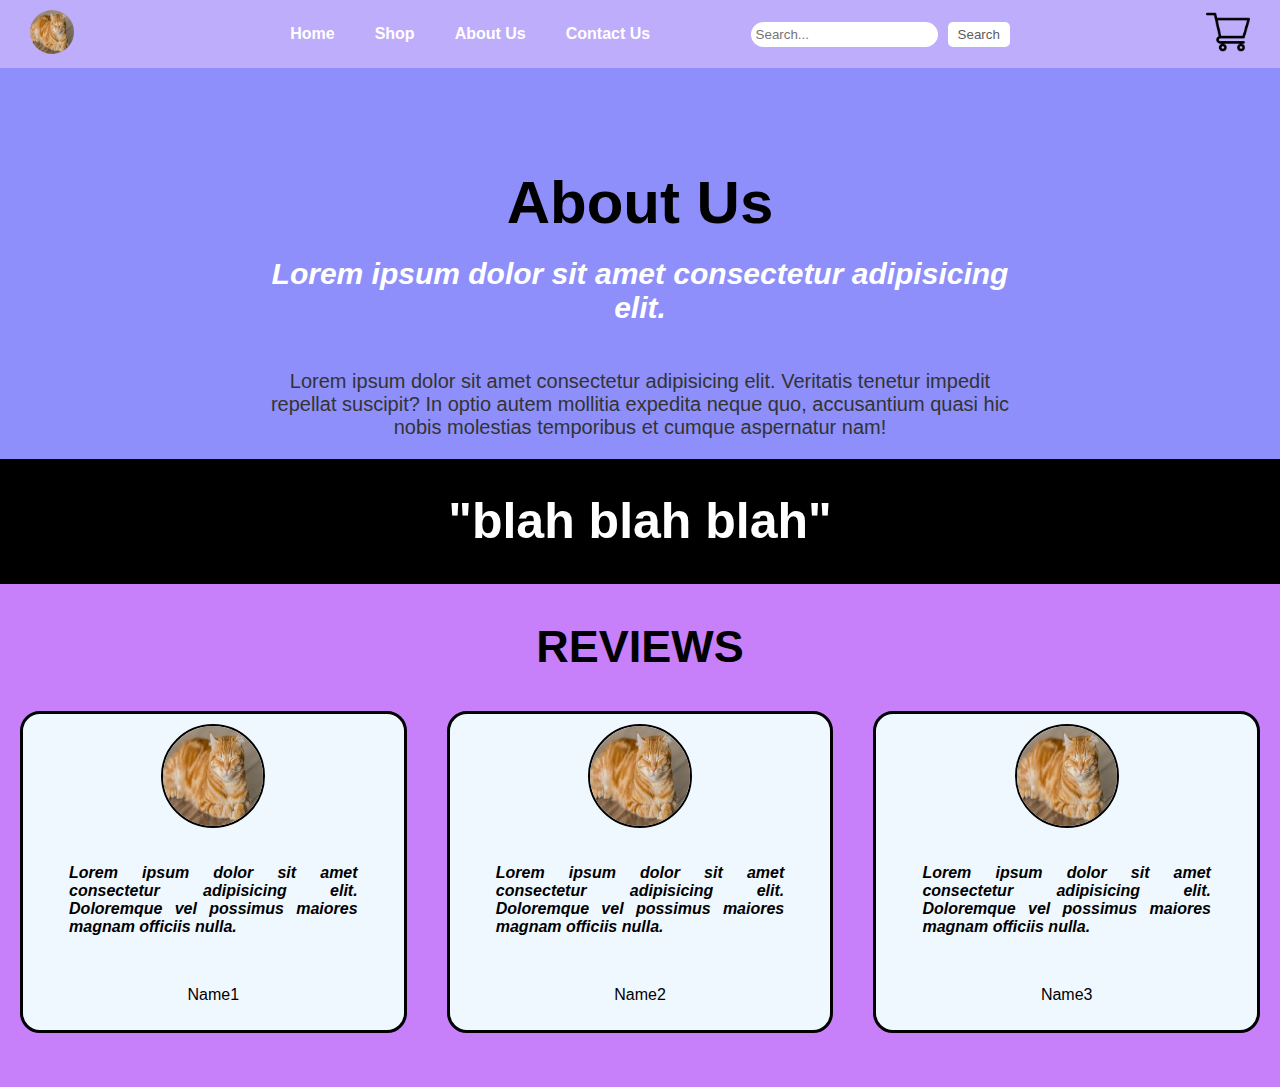
<file: exercise2.html>
<!DOCTYPE html>
<html lang="en">
<head>
    <meta charset="UTF-8">
    <meta name="viewport" content="width=device-width, initial-scale=1.0">
    <title>Try Page</title>
    <link rel="stylesheet" href="exercise2.css">
</head>
<body>
    <nav>
        <div class="logo1">
            <a href="https://www.tokopedia.com/user/settings"><img src="./Orange Cat.jpg" alt="Logo1"></a>
        </div>
        <div class="menu">
            <ul>
                <li><a href="#">Home</a></li>
                <li><a href="#">Shop</a></li>
                <li><a href="#">About Us</a></li>
                <li><a href="#">Contact Us</a></li>
            </ul>
        </div>
        <div class="search">
            <input type="text" placeholder="Search...">
            <button>Search</button>
        </div>
        <div class="logo2">
            <a href="#"><img src="./shopping-cart.png" alt="Cart"></a>
        </div>
    </nav>
    <main>
        <section class="mainheader">
            <h1>About Us</h1>
        </section>
        <section class="subheader">
            <h2>Lorem ipsum dolor sit amet consectetur adipisicing elit. </h2>
        </section>
        <section class="text">
            <p>Lorem ipsum dolor sit amet consectetur adipisicing elit. Veritatis tenetur impedit repellat suscipit? In optio autem mollitia expedita neque quo, accusantium quasi hic nobis molestias temporibus et cumque aspernatur nam!</p>
        </section>
    </main>

    <div class="motto">
        <h1>&quot;BLAH BLAH BLAH&quot;</h1>
    </div>

    <div class="reviews">
        <div class="titlereview">
            <h2>Reviews</h2>
        </div>

        <div class="review-container">
            <div class="review">
                <img src="./Orange Cat.jpg" alt="cat1">
                <p>Lorem ipsum dolor sit amet consectetur adipisicing elit. Doloremque vel possimus maiores magnam officiis nulla. </p>
                <br>
                <p class="reviewer">Name1</p>
            </div>

            <div class="review">
                <img src="./Orange Cat.jpg" alt="cat2">
                <p>Lorem ipsum dolor sit amet consectetur adipisicing elit. Doloremque vel possimus maiores magnam officiis nulla.</p>
                <br>
                <p class="reviewer">Name2</p>
            </div>

            <div class="review">
                <img src="./Orange Cat.jpg" alt="cat3">
                <p>Lorem ipsum dolor sit amet consectetur adipisicing elit. Doloremque vel possimus maiores magnam officiis nulla.</p>
                <br>
                <p class="reviewer">Name3</p>
            </div>

            
        </div>
    </div>
    <br>
    <br>
    <br>
    
</body>
</html>
</file>
<file: exercise2.css>
body {
    font-family: Arial, sans-serif;
    margin: 0;
    padding: 0;
    background-color: #C780FA;
    width: 100%;
}

/* Navigation Bar */

nav {
    color: #fff;
    display: flex;
    justify-content: space-between;
    align-items: center;
    padding: 10px;
    background-color: #BEADFA;
}

.logo1 {
    flex: 1;
    text-align: left;
    padding-left: 20px;
}

.logo1 img{
    width: 44px;
    height: 44px;
    border-radius: 50%;
}

.menu {
    flex: 2;
    background-color: #BEADFA;
    color: #fff;
    align-items: center;
}

.menu ul {
    margin: 0;
    padding: 0;
    list-style-type: none;
    display: flex;
}

.menu ul li {
    padding: 0px 20px 0px 20px;
    background-color: #BEADFA;
}

.menu ul li a {
    text-decoration: none;
    color: #fff;
    font-weight: bold;
}

.menu ul li a:hover {
    color: #333;
    font-weight: bold;

}

.search {
    flex: 1;
    display: flex;
    justify-content: flex-end;
    align-items: center;
    background-color: #BEADFA;
}

.search input[type="text"] {
    padding: 5px;
    border: none;
    border-radius: 50px;
    margin-right: 10px;
}

.search button {
    padding: 5px 10px;
    background-color: #fff;
    color: #5c5c5c;
    border: none;
    border-radius: 5px;
    cursor: pointer;
}

.logo2 {
    flex: 1;
    text-align: right;
    padding-right: 20px;
    
}
.logo2 img{
    width: 44px;
    height: 44px;
}

/* Main Section */

main{
    background-color: #8E8FFA;
}

.mainheader h1{
    font-family: 'Arial Narrow Bold', sans-serif;
    font-weight: bold;
    font-size: 60px;
    text-align: center;
    margin-bottom: 20px;
    margin-top: 0px;
    padding-top: 100px;
}

.subheader{
    display: flex;
    justify-content: center;
}

.subheader h2{
    font-family:'Arial Narrow Bold', sans-serif;
    font-size: 30px;
    text-align: center;
    font-style: italic;
    color: #fff;
    margin-top: 0px;
    width: 60%;
}
.text{
    display: flex;
    justify-content: center;
}

.text p{
    font-family: Arial, Helvetica, sans-serif;
    font-size: 20px;
    text-align: center;
    color: #333;
    width: 60%;
}

/* Motto */

.motto{
    display: flex;
    justify-content: center;
    background-color: black;
}

.motto h1{
    font-size: 50px;
    color: #fff;
    text-transform: lowercase;
}

/* Reviewer Section */

.review-container {
    display: flex; /* Use flexbox */
}

.reviews {
    display: flex;
    flex-direction: column;
    align-items: center; /* Center items horizontally */
}

.reviews .titlereview {
    flex: 1;
    display: flex;
    text-align: center;
    justify-content: center;
    text-transform: uppercase;
    font-weight: bold;
    font-size: 30px;
}

.review {
    display: flex;
    flex-direction: column;
    margin: 0 20px; /* Add margin between reviews */
    border: 3px solid black; /* Add border */
    border-radius: 20px; /* Add border radius for rounded corners */
    background-color: aliceblue;
    padding: 10px; /* Add padding */
    align-items: center;
    justify-content: center;
    max-width: 100%;
}

.review img {
    width: 100px;
    height: 100px;
    border-radius: 50%;
    border: 2px solid black;
    margin-bottom: 20px;
}


.review p{
    text-align: justify;
    font-style: italic;
    width: 80%;
    font-weight: bold;
}

.review .reviewer{
    text-align: center;
    font-style: normal;
    font-weight: normal;
    /* font-weight: bold; */
}
</file>
